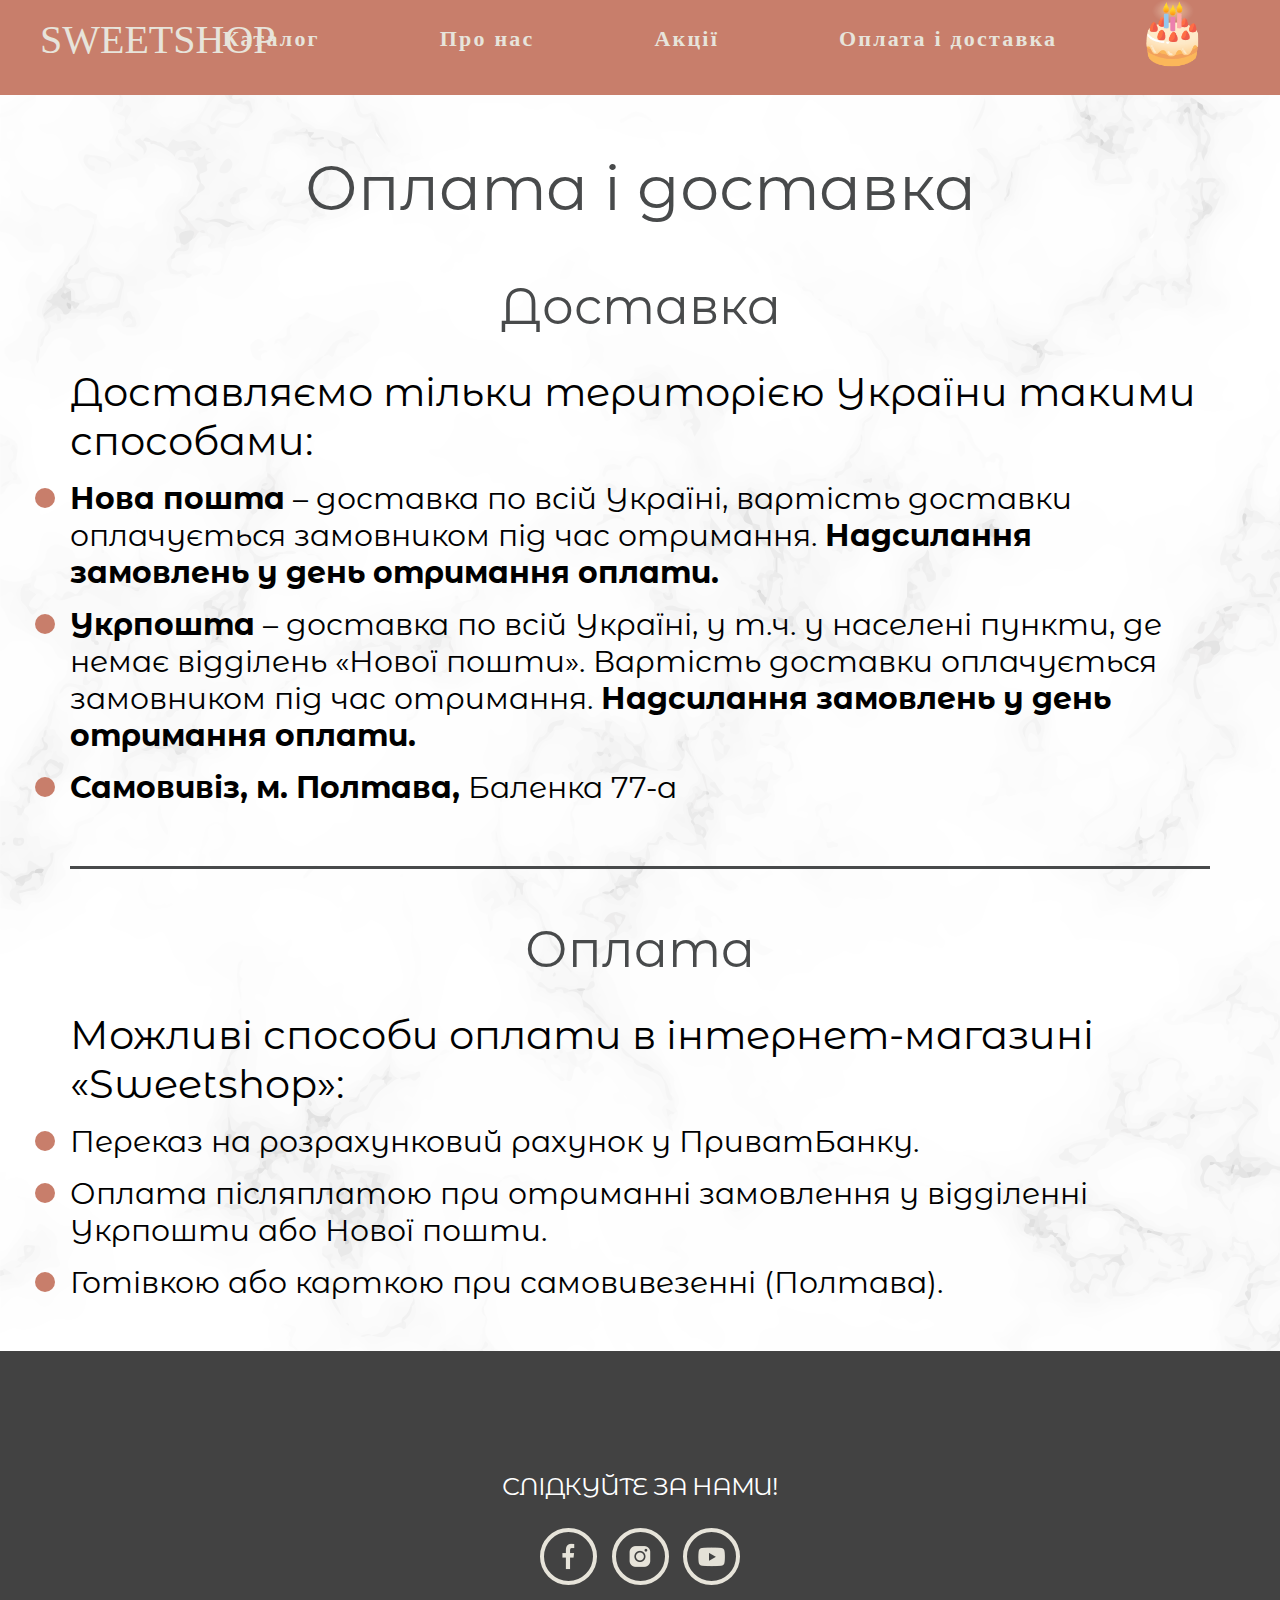
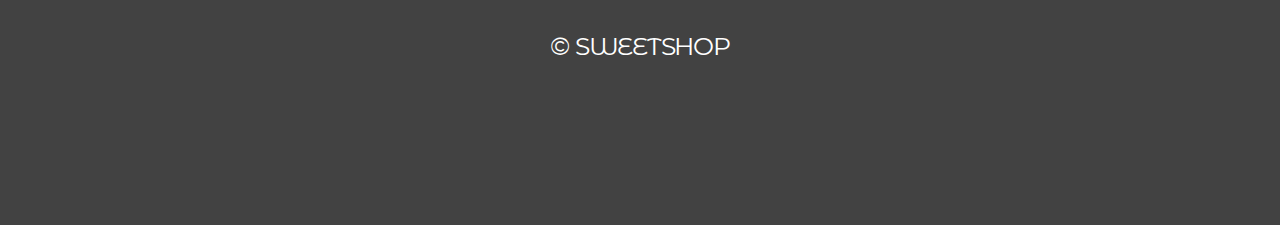
<file: pay.html>
<!DOCTYPE html>
<html lang="en">

<head>
    <meta charset="UTF-8">
    <meta http-equiv="X-UA-Compatible" content="IE=edge">
    <meta name="viewport" content="width=device-width, initial-scale=1.0">
    <title>Sweetshop</title>
    <link rel="preconnect" href="https://fonts.googleapis.com">
    <link rel="preconnect" href="https://fonts.gstatic.com" crossorigin>
    <link href="https://fonts.googleapis.com/css2?family=Josefin+Slab&family=Montserrat+Alternates&family=Playfair+Display:wght@700&display=swap" rel="stylesheet">
    <link rel="stylesheet" href="css/bootstrap-grid.min.css">
    <link rel="stylesheet" href="css/style.min.css">
</head>

<body>

    <header>
        <nav>
            <div class="logo">
                <a href="#">
                    <div class="logo_title">sweetshop</div>
                </a>

            </div>
            <div class="container">

                <ul class="menu">
                    <li class="menu_list">
                        <a href="index.php" class="menu_link">Каталог</a>
                    </li>
                    <li class="menu_list">
                        <a href="about.html" class="menu_link">Про нас</a>
                    </li>
                    <li class="menu_list">
                        <a href="action.html" class="menu_link">Акції</a>
                    </li>
                    <li class="menu_list">
                        <a href="pay.html" class="menu_link">Оплата і доставка</a>
                    </li>
                </ul>

            </div>
            <div class="icons">
                <div class="icons_item">
                    <span>🎂</span>
                </div>

            </div>
            <div class="hamburger">
                <span></span>
                <span></span>
                <span></span>
            </div>
        </nav>
    </header>


    <section class="pay">
        <div class="container">
            <h1>
                Оплата і доставка
            </h1>
            <div class="pay__title">
                Доставка
            </div>
            <ul class="pay__list">Доставляємо тільки територією України такими способами:
                <li><b>Нова пошта</b> – доставка по всій Україні, вартість доставки оплачується замовником під час отримання. <b>Надсилання замовлень у день отримання оплати.</b></li>
                <li><b>Укрпошта</b> – доставка по всій Україні, у т.ч. у населені пункти, де немає відділень «Нової пошти». Вартість доставки оплачується замовником під час отримання. <b>Надсилання замовлень у день отримання оплати.</b></li>
                <li><b>Самовивіз, м. Полтава,</b> Баленка 77-а</li>
            </ul>
            <div class="pay__divider"></div>
            <div class="pay__title">
                Оплата
            </div>
            <ul class="pay__list">Можливі способи оплати в інтернет-магазині «Sweetshop»:
                <li>Переказ на розрахунковий рахунок у ПриватБанку.</li>
                <li>Оплата післяплатою при отриманні замовлення у відділенні Укрпошти або Нової пошти.</li>
                <li>Готівкою або карткою при самовивезенні (Полтава).</li>
            </ul>
        </div>
    </section>

    <section class="footer">
        <div class="footer_title">
            Слідкуйте за нами!
        </div>
        <div class="footer_link">
            <div class="footer_wrapper">
                <a href="" class="footer_item">
                    <img src="/icons/facebook_6275.png" alt="1" class="footer_img">
                </a>
            </div>
            <div class="footer_wrapper">
                <a href="https://www.instagram.com/softyssweets/" class="footer_item">
                    <img src="/icons/instagram.png" alt="2" class="footer_img">
                </a>
            </div>
            <div class="footer_wrapper">
                <a href="" class="footer_item">
                    <img src="/icons/youtube.png" alt="3" class="footer_img">
                </a>
            </div>
        </div>
        <div class="footer_subtitle">
            © sweetshop
        </div>
    </section>
</body>

</html>
</file>
<file: css/style.min.css>
*{padding:0;margin:0}.container{width:1380px;margin:0 auto}@media(max-width:992px){body .subheader{margin:0 auto}body .subheader__title{text-align:center;font-size:30px}body .subheader__subtitle{text-align:center;font-size:25px}body .subheader__tabs{display:flex;flex-direction:column}body .subheader__tab{margin-top:20px}body .subheader__content{flex-direction:column;justify-content:space-between}body .subheader__content_active{display:grid;grid-template-columns:repeat(2,1fr)}body .subheader-item{width:280px;min-height:480px}body .subheader-item__img{height:230px}body .subheader-item__name{font-size:25px}body .subheader-item__descr{font-size:22px}body .order__text{font-size:35px}body .cake__wrapper{display:grid;grid-template-columns:300px;row-gap:200px;align-items:center;justify-content:center}body .cake__item{width:200px;height:200px;margin-right:10px}body .cake__item-name{text-align:right}body .work__wrapper{display:flex;flex-direction:column}body .work_title{text-align:center}}@media(max-width:768px){body nav{height:60px;top:25px}body .logo_title{font-size:30px;margin-top:15px}body .icons span{margin-top:10px;margin-right:-20px;font-size:30px}body .subheader__title{text-align:center;font-size:27px}body .subheader__subtitle{text-align:center;font-size:20px}body .subheader__tabs{display:flex;flex-direction:column}body .subheader__tab{width:180px;height:40px;font-size:20px;margin-top:20px}body .subheader__content{flex-direction:column;justify-content:space-between}body .subheader__content_active{display:grid;grid-template-columns:repeat(1,1fr);row-gap:25px}body .subheader-item{width:430px;min-height:480px;margin:0 auto}body .subheader-item__img{height:230px}body .subheader-item__name{font-size:25px}body .subheader-item__descr{font-size:22px}body .subheader-item__block{width:400px;margin:0 auto}body .offers__item-title{font-size:13px;width:200px}body .offers__item-subtitle{font-size:50px}body .offers__item-minisubtitle{font-size:20px}body .order__text{font-size:25px}body .cake__wrapper{display:flex;flex-direction:column}body .work__wrapper{display:flex;flex-direction:column;align-items:center}body .work_title{text-align:center}}body{background:url(../img/body.png)}a{text-decoration:none}header{position:relative}.hamburher{display:none}nav{display:flex;justify-content:space-between;width:100%;height:99px;background-color:#c87e6b;position:fixed;z-index:2;top:45px;transform:translateY(-49%)}.logo_title{position:absolute;display:block;margin-top:20px;left:40px;font-family:"Playfair Bold";font-size:40px;color:#e7e4db;text-transform:uppercase}.logo_title:hover{color:#000}.menu{display:flex;justify-content:center;align-items:center;list-style:none;margin-top:30px}.menu_link{font-family:Montserrat;font-size:22px;font-weight:800;letter-spacing:.1em;color:#e7e4db;margin:0 60px}.menu_link:hover{color:#000;font-size:24px;transition:.6s all}.icons{position:absolute;right:70px;top:0;display:flex;justify-content:space-between}.icons_item span{display:block;font-size:60px;cursor:pointer}.line{width:100%;height:5px;background-color:#c87e6b;margin-top:120px}.subheader{padding:190px 0 70px 0}.subheader__title{font-family:"Playfair Bold";font-size:58.4px;text-align:center;text-transform:uppercase;letter-spacing:.025em;color:#484a4b}.subheader__tabs{margin-top:60px;list-style:none;display:flex;justify-content:center;align-items:center;padding-left:0;margin-bottom:0}.subheader__tab{width:220px;height:50px;border:2px solid #765a33;padding-top:20px;text-align:center;margin-right:30px;font-family:"Montserrat Alternates";font-size:25px;line-height:29px;color:#765a33;text-align:center;font-weight:700;transform:skewX(-30deg);cursor:pointer;transition:.6s all}.subheader__tab:hover{margin-right:none;box-shadow:3px 3px 20px #765a33}.subheader__tab div{transform:skewX(30deg)}.subheader__tab_active{background-color:#c87e6b;color:#000;border:none}.subheader__subtitle{font-family:"Josefin Slab";font-size:25px;line-height:29px;color:#765a33;text-align:center;margin-top:20px}.subheader__content{margin-top:60px;display:none;justify-content:space-between;flex-wrap:wrap}.subheader__content_active{display:flex}.subheader-item{width:350px;min-height:600px;box-shadow:0 0 6px #00f;border-radius:5px;padding:20px;overflow:hidden;margin-bottom:20px;position:relative}.subheader-item__img{display:block;max-width:100%;height:300px;margin:0 auto;-o-object-fit:cover;object-fit:cover}.subheader-item__img:hover{opacity:.7;transform:scale(1.05)}.subheader-item__name{padding-top:20px;font-family:"Playfair Bold";margin-top:15px;text-align:center;color:#484a4b;font-weight:700;font-size:29px}.subheader-item__link{font-family:"Josefin Slab";text-align:center;font-size:20px;color:#fff;max-height:45px;max-width:160px;background:#c87e6b;box-shadow:0 4px 4px rgba(0,0,0,.15);padding:12px 25px;border-radius:10px;display:block;margin:0 auto;margin-top:70px}.subheader-item__price{margin-bottom:10px;font-family:"Playfair Bold";margin-top:15px;text-align:center;color:#484a4b;font-weight:700;font-size:23px}.subheader-item__back{position:absolute;bottom:10px;left:50%;transform:translateX(-50%);font-family:"Josefin Slab";text-align:center;font-size:17px;color:#fff;max-height:45px;max-width:160px;background:#c87e6b;box-shadow:0 4px 4px rgba(0,0,0,.15);padding:12px 25px;border-radius:10px;display:block}.subheader-item__block{display:flex;justify-content:space-between;align-items:center;position:absolute;bottom:10px;width:300px;margin:0 auto}.subheader-item__wrapper{display:flex;width:calc(200% + 40px)}.subheader-item__content{width:50%;margin-right:0;transform:translateX(-100%);transition:.5s all}.subheader-item__content_active{transform:translateX(0);margin-right:20px}.subheader-item__second{width:50%;margin-left:20px;transform:translateX(0);padding-right:20px;transition:.5s all;padding-left:0;margin-bottom:0}.subheader-item__second_active{transform:translateX(-100%);margin-left:0}.subheader-item__descr{font-family:"Josefin Slab";text-align:center;font-size:25px;color:#765a33;padding-left:20px}.offers{padding-top:120px;max-width:100%}.offers__wrapper{display:flex;justify-content:center}.offers__item{background-color:#dbc06e;display:flex;flex-direction:column;justify-content:center;align-items:center;width:50%}.offers__item img{width:100%;height:100%;-o-object-fit:cover;object-fit:cover;display:block}.offers__item-title{padding:20px 0 0 0;text-align:center;font-family:"Playfair Bold";font-size:18px;text-transform:uppercase;letter-spacing:.025em;color:#e7e4db;width:274px;height:45px;background-color:#424242;border-radius:21.9px}.offers__item-subtitle{font-family:"Montserrat Alternates";font-size:163.7px;letter-spacing:.025em;color:#424242;text-align:center}.offers__item-minisubtitle{font-family:"Montserrat Alternates";font-size:29.2px;color:#424242;text-align:center}.order{min-height:700px;padding-top:270px}.order__text{font-family:"Playfair Bold";font-size:50px;line-height:52px;font-weight:400;letter-spacing:.025em;color:#484a4b;text-align:center;text-transform:uppercase}.order__wrapper{display:flex;justify-content:space-between;flex-direction:column;align-items:center;margin-top:55px}.order__item{background:#a3d0c3;padding:20px 0;width:100%;display:flex;justify-content:center}.order__item:nth-child(2){background:#7ba7ab}.order__item:nth-child(3){background:#f15b42}.order__item:nth-child(4){background:#f9f0da}.order__item-name{display:block;height:70px;width:300px;border-radius:10px;padding-left:15px}.order__item-email{display:block;height:70px;width:300px;border-radius:10px;padding-left:15px}.order__item-tel{display:block;height:70px;width:300px;border-radius:10px;padding-left:15px}.order__item-area{display:block;margin:0 auto;margin-top:20px;width:70%;padding-top:15px;padding-left:15px;height:150px;border:1.5px solid #b0b0b0;border-radius:20px}.order__btn{width:203px;height:70px;background-color:#c87e6b;border-radius:25px;font-family:"Montserrat Alternates";font-size:18.3px;font-weight:700;letter-spacing:.015em;color:#fff;cursor:pointer;margin-top:40px}.order__btn:hover{background-color:brown;color:#ff0}.order__btn:active{background-color:pink}.cake{padding-top:128px}.cake__wrapper{display:flex;justify-content:space-between;align-items:center;margin-top:40px}.cake__item-img{margin:0 auto;display:block;width:300px;height:300px;border:2px solid #00f}.cake__item-img:hover{opacity:.7;transform:scale(1.05);border:2px solid violet}.cake__item-name{text-align:center;font-family:"Playfair Bold";margin-top:35px;color:#484a4b;font-weight:700;font-size:30px}.cake__title{font-family:"Playfair Bold";font-weight:400;letter-spacing:.025em;color:#484a4b;text-align:center;font-size:50px}.delivery{margin:0 auto;padding-top:250px}.delivery__wrapper{display:grid;grid-template-columns:repeat(3,1fr);justify-content:center}.delivery__item{border-right:6px solid gray}.delivery__item:last-child{border-right:none}.delivery__item-img{height:60px;width:60px;display:block;margin:0 auto}.delivery__item-title{text-align:center;margin-top:10px;font-family:"Josefin Slab";font-size:17px;line-height:29px;font-weight:400;color:#484a4b;text-transform:uppercase}.delivery__item-subtitle{text-align:center;margin-top:10px;font-family:"Josefin Slab";font-size:25px;font-weight:700;line-height:29px;color:#484a4b}.work{padding-top:120px}.work__wrapper{display:grid;grid-template-columns:repeat(3,300px);justify-content:center;-moz-column-gap:70px;column-gap:70px}.work_title{margin-top:20px;font-family:"Josefin Slab";font-size:17px;line-height:29px;font-weight:400;color:#484a4b;text-transform:uppercase}.work_list{padding-right:40px;font-family:"Montserrat Alternates";font-size:20px;line-height:44px;font-weight:400;letter-spacing:-.05em;color:#765a33}.work_list li{list-style:none}.work_list li::before{content:"";display:inline-block;width:10px;height:3px;background-color:#c87e6b;vertical-align:middle;margin-right:10px;margin-bottom:4px}.footer{margin-top:50px;padding-top:120px;min-height:354px;background-color:#424242;position:relative}.footer .footer_subtitle{text-align:center;padding-top:130px;text-transform:uppercase;color:#fff;font-family:"Montserrat Alternates";font-size:25px;font-weight:400;letter-spacing:-.05em}.footer .footer_title{text-align:center;text-transform:uppercase;color:#fff;font-family:"Montserrat Alternates";font-size:25px;font-weight:400;letter-spacing:-.05em}.footer .footer_link{width:200px;position:absolute;left:50%;transform:translateX(-50%);top:117px;display:flex;justify-content:space-between}.footer_item{display:flex;justify-content:center;align-items:center;margin-top:60px;width:49px;height:49px;border-radius:100%;border:4px solid #e7e4da}.footer_item:hover{background-color:#c87e6b;border-radius:100%;border:4px solid #000}.footer_item_img{display:block;width:13px;height:27px}.overlay{position:fixed;height:100%;width:100%;background-color:rgba(0,0,0,.56);top:0;display:none}.modal{position:absolute;min-height:380px;width:400px;top:50%;left:50%;transform:translate(-50%,-50%);background-color:#fff;padding:20px}.modal__subtitle{font-family:"Playfair Bold";font-size:21px;text-align:center;text-transform:uppercase;letter-spacing:.025em;color:#484a4b}.modal__descr{font-family:"Playfair Bold";font-size:16px;text-align:center;text-transform:uppercase;letter-spacing:.025em;color:#484a4b;margin-top:10px;font-weight:700}.modal__close{position:absolute;right:-55px;top:-20px;font-size:50px;color:red;cursor:pointer}.modal_mini{min-height:140px}.order__btn{margin:0 auto;margin-top:15px;width:100%;border-radius:0;display:block}#consultation,#order,#thanks{display:none}.button{max-height:45px;max-width:140px;background:#c87e6b;box-shadow:0 4px 4px rgba(0,0,0,.15);padding:12px 20px;border-radius:10px;font-family:"Montserrat Alternates";font-size:17px;color:#000;cursor:pointer}.button_mini{width:131px;height:40px;font-size:14px}.button:hover{background-color:#ff0;transition:.5s all}.about{padding-top:160px;padding-bottom:300px;position:relative}.about__title{text-align:center;font-family:"Montserrat Alternates";font-size:52px;line-height:29px;font-weight:400;color:#484a4b}.about__wrapper{-moz-column-gap:15px;column-gap:15px;display:grid;grid-template-columns:repeat(3,1fr);justify-content:center;margin-top:90px;min-height:350px}.about__wrapper-cake img{display:block;width:100%;height:100%;-o-object-fit:cover;object-fit:cover}.about__wrapper-video video{display:block;width:100%;height:50%;-o-object-fit:contain;object-fit:contain}.about__wrapper-descr{text-align:center;padding:20px}.about__wrapper-descr_name{margin-top:10px;font-family:"Montserrat Alternates";font-size:22px;font-weight:400;color:#484a4b;text-transform:uppercase}.about__wrapper-descr_divider{width:78px;height:1px;margin:0 auto;margin-top:25px;background-color:gray;display:block}.about__wrapper-descr_info{margin-top:25px;font-family:"Montserrat Alternates";font-size:22px;font-weight:400;color:#484a4b}.about__wrapper-descr .button{margin-top:20px;min-width:200px}.about__wrapper-descr_link{max-height:45px;max-width:240px;display:block;margin:0 auto;margin-top:30px;background:#c87e6b;box-shadow:0 4px 4px rgba(0,0,0,.15);padding:12px 20px;border-radius:10px;font-family:"Montserrat Alternates";font-size:17px;color:#000;cursor:pointer}.about__wrapper-leader img{display:block;width:100%;height:100%;-o-object-fit:cover;object-fit:cover}.about__wrapper-video video{height:100%;width:100%;-o-object-fit:cover;object-fit:cover}.about__divider{width:100%;height:1px;background-color:gray;margin-top:60px}.about__subtitle{text-align:center;font-family:"Montserrat Alternates";font-size:52px;line-height:29px;font-weight:400;color:#484a4b;margin-top:60px}.about__reviews{display:flex;justify-content:space-between;align-items:center;width:100%;margin-top:50px}.about__one{width:400px;height:400px}.about__two{width:400px;height:400px}.about__three{width:400px;height:400px}.about img{display:block;width:100%;height:100%;-o-object-fit:contain;object-fit:contain}.action{padding-top:120px}.action__wrapper{display:grid;grid-template-columns:repeat(3,440px);-moz-column-gap:15px;column-gap:15px;row-gap:20px}.action__item{min-height:500px;padding:0 40px;position:relative}.action__item-label{position:absolute;top:30px;left:10px;font-family:"Montserrat Alternates";font-size:32px;font-weight:400;color:#c87e6b}.action__item-img{width:350px;height:270px}.action__item-img img{display:block;width:100%;height:100%;margin:0 auto;-o-object-fit:contain;object-fit:contain}.action__item-name{text-align:center;font-family:"Montserrat Alternates";font-size:32px;line-height:42px;font-weight:400;color:#484a4b;margin-top:15px}.action__item-divider{height:1px;width:120px;margin:0 auto;margin-top:20px;background-color:gray}.action__item-block{margin-top:20px;display:flex;justify-content:space-between;align-items:center;padding:0 30px}.action__item-block_price{display:flex;flex-direction:column}.action__item-block_old{font-family:"Montserrat Alternates";font-size:18px;font-weight:400;color:#484a4b;text-decoration:line-through}.action__item-block_new{font-family:"Montserrat Alternates";font-size:18px;font-weight:400;color:#484a4b;margin-top:5px}.action__item-block .button_mini{margin-left:20px}.pay{padding-top:150px}.pay h1{font-family:"Montserrat Alternates";font-size:62px;font-weight:400;color:#484a4b;text-align:center}.pay__title{font-family:"Montserrat Alternates";font-size:50px;font-weight:400;color:#484a4b;margin-top:50px;text-align:center}.pay__divider{width:100%;height:3px;background-color:#484a4b;margin:0 auto;margin-top:60px}.pay ul{margin-top:30px;font-family:"Montserrat Alternates";font-size:40px;font-weight:400;color:#000;position:relative}.pay ul li{list-style:none;margin-top:15px;font-family:"Montserrat Alternates";font-size:30px;font-weight:400}.pay ul li::before{content:"";width:20px;height:20px;background-color:#c87e6b;position:absolute;border-radius:100%;left:-35px;transform:translateY(40%)}
</file>
